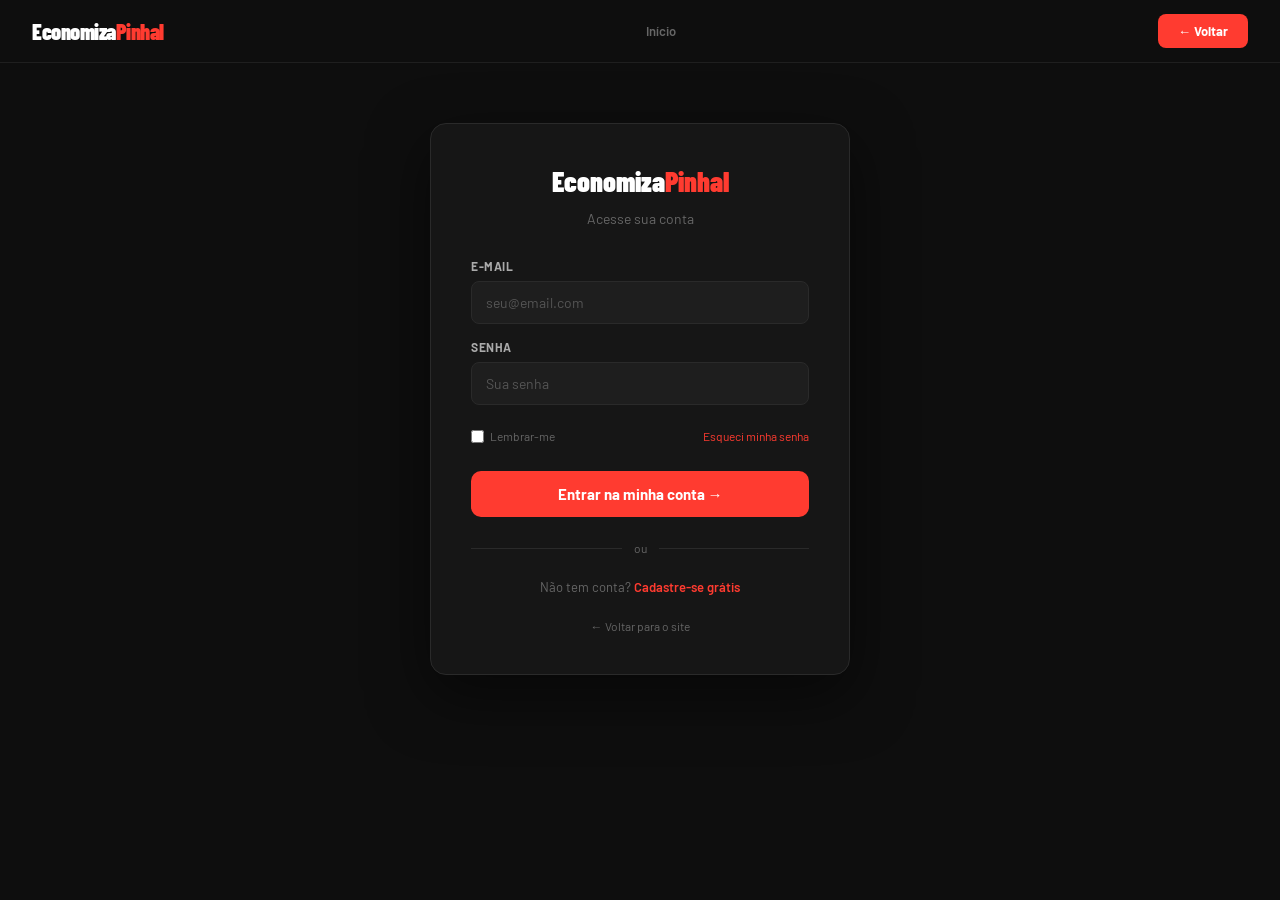
<file: index.html>
cat > /mnt/user-data/outputs/index.html << 'HTMLEOF'
<!DOCTYPE html>
<html lang="pt-BR">
<head>
<meta charset="UTF-8"/>
<meta name="viewport" content="width=device-width, initial-scale=1.0"/>
<title>EconomizaPinhal — Compare preços em Pinhal em tempo real</title>
<meta name="description" content="Descubra onde os produtos estão mais baratos nos mercados de Pinhal. Compare preços em tempo real e economize todo dia."/>
<link rel="preconnect" href="https://fonts.googleapis.com"/>
<link href="https://fonts.googleapis.com/css2?family=Barlow:wght@400;600;700;900&family=Barlow+Condensed:wght@700;900&display=swap" rel="stylesheet"/>
<link rel="stylesheet" href="style.css"/>
</head>
<body>

<script>
// Verificar autenticação ANTES de carregar o site
window.addEventListener('load',()=>{
  const usuarioLogado=localStorage.getItem('usuarioLogado')||sessionStorage.getItem('usuarioLogado');
  if(!usuarioLogado){
    window.location.href='login.html';
    return;
  }
});
</script>

<nav>
  <div class="logo" onclick="showPage('home')">Economiza<span>Pinhal</span></div>
  <div class="nav-links">
    <a onclick="showPage('home')">Início</a>
    <a onclick="showPage('busca')">Buscar preços</a>
    <a onclick="showPage('lista')">Lista de compras</a>
    <a onclick="showPage('cadastro')">Cadastrar</a>
  </div>
  <button class="btn-nav" onclick="fazerLogout()">Sair</button>
</nav>

<!-- HOME -->
<div id="pg-home">
  <div class="hero">
    <div class="hero-badge"><div class="dot"></div>AO VIVO EM PINHAL &nbsp;·&nbsp; <span id="badge-count">843</span> ATUALIZAÇÕES HOJE</div>
    <h1>Compare preços em<br><span>Pinhal</span> antes<br>de comprar.</h1>
    <p>Veja onde cada produto está mais barato nos mercados da cidade e economize dinheiro todo dia.</p>
    <div class="hero-btns">
      <button class="btn-prim" onclick="showPage('busca')">🔍 Buscar produtos</button>
      <button class="btn-sec" onclick="showPage('cadastro')">Cadastrar minha loja</button>
    </div>
    <div class="mockup">
      <div class="mock-head">
        <span class="mock-title">Arroz Tio João 5kg — Pinhal</span>
        <span class="live-pill"><div class="dot"></div>AO VIVO</span>
      </div>
      <div class="prow top">
        <div><div class="mk">🏪 Mercadão Pinhal <span class="top-label">MENOR</span></div><div class="mt">Atualizado 5 min atrás</div></div>
        <div style="text-align:right"><div class="pv red">R$18,90</div><div class="conf">✓ 97% confiança</div></div>
      </div>
      <div class="prow">
        <div><div class="mk">🏬 Supermercado Vitalino</div><div class="mt">12 min atrás</div></div>
        <div style="text-align:right"><div class="pv">R$21,50</div><div class="conf" style="color:#555">✓ 88%</div></div>
      </div>
      <div class="prow">
        <div><div class="mk">🛒 Atacadão do Bairro</div><div class="mt">30 min atrás</div></div>
        <div style="text-align:right"><div class="pv">R$22,90</div><div class="conf" style="color:#555">✓ 81%</div></div>
      </div>
    </div>
  </div>

  <div class="statsbar">
    <div class="stat"><div class="sn"><b id="c1">0</b>+</div><div class="sl">Produtos rastreados</div></div>
    <div class="stat"><div class="sn"><b id="c2">0</b></div><div class="sl">Lojas cadastradas</div></div>
    <div class="stat"><div class="sn">R$<b id="c3">0</b></div><div class="sl">Economizados hoje</div></div>
    <div class="stat"><div class="sn"><b id="c4">0</b></div><div class="sl">Pinheirenses ativos</div></div>
  </div>

  <div class="section">
    <div class="slabel">Como funciona</div>
    <div class="stitle">Simples pra quem compra,<br>ótimo pra quem vende</div>
    <div class="ssub">Lojas cadastram preços, moradores encontram as melhores ofertas. Todo mundo ganha.</div>
    <div class="how-grid">
      <div class="how-card"><div class="how-num">01</div><div class="how-title">Lojas se cadastram</div><div class="how-desc">Mercados, açougues, farmácias e qualquer comércio de Pinhal. Gratuito e rápido.</div></div>
      <div class="how-card"><div class="how-num">02</div><div class="how-title">Publicam os preços</div><div class="how-desc">Via painel próprio ou foto da nota fiscal. A IA valida tudo automaticamente.</div></div>
      <div class="how-card"><div class="how-num">03</div><div class="how-title">Moradores buscam</div><div class="how-desc">Pesquisam qualquer produto e veem onde está mais barato agora, neste momento.</div></div>
      <div class="how-card"><div class="how-num">04</div><div class="how-title">Economizam de verdade</div><div class="how-desc">A lista de compras calcula em quais lojas você gasta menos na semana.</div></div>
    </div>
  </div>

  <hr class="divider"/>

  <div class="section" style="text-align:center">
    <div class="stitle">Tem uma loja em Pinhal?</div>
    <div class="ssub" style="max-width:420px;margin:0 auto 28px">Cadastre-se grátis em menos de 1 minuto e apareça para centenas de consumidores da cidade.</div>
    <button class="btn-prim" onclick="showPage('cadastro')">Cadastrar minha loja agora →</button>
  </div>
</div>

<!-- BUSCA -->
<div id="pg-busca" style="display:none">
  <div class="section">
    <div class="slabel">Busca de Preços</div>
    <div class="stitle">Onde está mais barato<br>em Pinhal agora?</div>
    <div class="ssub">Compare preços nos mercados e lojas cadastradas na cidade.</div>
    <div class="search-bar">
      <input id="search-input" type="text" placeholder="Ex: Coca-Cola 2L, arroz, frango..." value="Arroz 5kg"/>
      <button onclick="doSearch()">Buscar</button>
    </div>
    <div class="tags">
      <span class="tag on" onclick="stag(this,'Arroz 5kg')">Arroz 5kg</span>
      <span class="tag" onclick="stag(this,'Coca-Cola 2L')">Coca-Cola 2L</span>
      <span class="tag" onclick="stag(this,'Leite 1L')">Leite 1L</span>
      <span class="tag" onclick="stag(this,'Frango 1kg')">Frango 1kg</span>
      <span class="tag" onclick="stag(this,'Café 500g')">Café 500g</span>
      <span class="tag" onclick="stag(this,'Feijão 1kg')">Feijão 1kg</span>
    </div>
    <div class="rgrid" id="results"></div>
  </div>
</div>

<!-- LISTA -->
<div id="pg-lista" style="display:none">
  <div class="section">
    <div class="slabel">Lista de Compras Inteligente</div>
    <div class="stitle">Monte sua lista,<br>nós calculamos a economia</div>
    <div class="ssub">Adicione os produtos e veja onde você gasta menos comprando na combinação certa de lojas.</div>
    <div class="list-box">
      <div class="list-input-row">
        <input id="list-input" type="text" placeholder="Digite um produto... (ex: arroz, leite, café)" onkeydown="if(event.key==='Enter')addItem()"/>
        <button onclick="addItem()">+ Adicionar</button>
      </div>
      <div class="list-items" id="list-items"></div>
      <div class="savings-box" id="savings-box" style="display:none">
        <div>
          <div class="sav-label">💰 Você economiza</div>
          <div class="sav-amount" id="sav-amount">R$0</div>
          <div class="sav-desc" id="sav-desc">comprando na combinação ideal de lojas</div>
        </div>
        <button class="btn-prim">Ver rota de compras →</button>
      </div>
    </div>
  </div>
</div>

<!-- CADASTRO SIMPLIFICADO -->
<div id="pg-cadastro" style="display:none">
  <div class="section">
    <div class="slabel">Conta</div>
    <div class="stitle" style="text-align:center">Crie sua conta<br>ou cadastre sua loja</div>
    <div class="ssub" style="text-align:center;max-width:400px;margin:0 auto 28px">Escolha uma opção para começar.</div>

    <div class="cad-box">
      <div class="cad-tabs">
        <div class="ctab on" id="tab-usuario" onclick="switchCad('usuario')">👤 Sou consumidor</div>
        <div class="ctab" id="tab-loja" onclick="switchCad('loja')">🏪 Cadastrar minha loja</div>
        <div class="ctab" id="tab-login" onclick="switchCad('login')">🔑 Já tenho conta</div>
      </div>

      <!-- CADASTRO USUÁRIO COMUM -->
      <div id="cad-usuario" class="cad-body">
        <div class="gratis-badge">✓ 100% gratuito · sem cartão · sem burocracia</div>

        <div id="form-usuario">
          <div class="fgroup">
            <div class="flabel">Nome completo *</div>
            <input class="finput" placeholder="Seu nome" id="us-nome"/>
          </div>
          <div class="fgroup">
            <div class="flabel">E-mail *</div>
            <input class="finput" type="email" placeholder="seu@email.com" id="us-email"/>
          </div>
          <div class="fgroup">
            <div class="flabel">Telefone (opcional)</div>
            <input class="finput" placeholder="(19) 9 9999-9999" id="us-tel"/>
          </div>
          <div class="frow2">
            <div class="fgroup">
              <div class="flabel">Senha *</div>
              <input class="finput" type="password" placeholder="Mín. 8 chars, maiúscula, número e caractere especial" id="us-senha"/>
            </div>
            <div class="fgroup">
              <div class="flabel">Confirmar senha *</div>
              <input class="finput" type="password" placeholder="Repita a senha" id="us-senha2"/>
            </div>
          </div>
          <div class="fcheck">
            <input type="checkbox" id="us-termos"/>
            <span>Aceito os <a href="#">termos de uso</a> e a <a href="#">política de privacidade</a>.</span>
          </div>
          <button class="btn-submit" onclick="cadastrarUsuario()">Criar minha conta grátis →</button>
        </div>

        <div class="success-box" id="usuario-success">
          <div class="suc-icon">🎉</div>
          <div class="suc-title">Conta criada!</div>
          <div class="suc-desc">
            Bem-vindo ao EconomizaPinhal!<br/>
            Sua conta está ativa e pronta para usar.<br/><br/>
            Você receberá um e-mail de confirmação em breve.
          </div>
          <br/>
          <button class="btn-prim" onclick="showPage('home')" style="margin-top:8px">Começar a buscar →</button>
        </div>
      </div>

      <!-- CADASTRO LOJA -->
      <div id="cad-loja" class="cad-body" style="display:none">
        <div class="gratis-badge">✓ 100% gratuito · sem cartão · sem burocracia</div>

        <div id="form-loja">
          <div class="fgroup">
            <div class="flabel">Nome da loja *</div>
            <input class="finput" placeholder="Ex: Mercadão do João, Padaria da Ana..." id="lj-nome"/>
          </div>
          <div class="fgroup">
            <div class="flabel">Tipo de estabelecimento *</div>
            <select class="finput" id="lj-tipo">
              <option value="">Selecione o tipo...</option>
              <option>Supermercado</option>
              <option>Mercadinho</option>
              <option>Açougue</option>
              <option>Farmácia</option>
              <option>Padaria</option>
              <option>Hortifrúti</option>
              <option>Loja de bebidas</option>
              <option>Pet shop</option>
              <option>Outro comércio</option>
            </select>
          </div>
          <div class="fgroup">
            <div class="flabel">Endereço completo *</div>
            <input class="finput" placeholder="Rua, número e bairro em Pinhal" id="lj-end"/>
          </div>
          <div class="frow2">
            <div class="fgroup">
              <div class="flabel">E-mail *</div>
              <input class="finput" type="email" placeholder="seu@email.com" id="lj-email"/>
            </div>
            <div class="fgroup">
              <div class="flabel">WhatsApp</div>
              <input class="finput" placeholder="(19) 9 9999-9999" id="lj-tel"/>
            </div>
          </div>
          <div class="frow2">
            <div class="fgroup">
              <div class="flabel">Senha *</div>
              <input class="finput" type="password" placeholder="Mín. 8 chars, maiúscula, número e caractere especial" id="lj-senha"/>
            </div>
            <div class="fgroup">
              <div class="flabel">Confirmar senha *</div>
              <input class="finput" type="password" placeholder="Repita a senha" id="lj-senha2"/>
            </div>
          </div>
          <div class="fcheck">
            <input type="checkbox" id="lj-termos"/>
            <span>Aceito os <a href="#">termos de uso</a> e a <a href="#">política de privacidade</a> do EconomizaPinhal.</span>
          </div>
          <button class="btn-submit" onclick="cadastrarLoja()">Cadastrar minha loja grátis →</button>
        </div>

        <div class="success-box" id="loja-success">
          <div class="suc-icon">🎉</div>
          <div class="suc-title">Loja cadastrada!</div>
          <div class="suc-desc">
            Bem-vindo ao EconomizaPinhal!<br/>
            Sua loja já está visível para os compradores da cidade.<br/><br/>
            Você receberá um e-mail com os próximos passos para cadastrar seus produtos e preços.
          </div>
          <br/>
          <button class="btn-prim" onclick="showPage('home')" style="margin-top:8px">Ver o site →</button>
        </div>
      </div>

      <!-- LOGIN -->
      <div id="cad-login" class="cad-body" style="display:none">
        <div class="fgroup">
          <div class="flabel">E-mail</div>
          <input class="finput" type="email" placeholder="seu@email.com"/>
        </div>
        <div class="fgroup">
          <div class="flabel">Senha</div>
          <input class="finput" type="password" placeholder="Sua senha"/>
        </div>
        <div style="text-align:right;margin-bottom:20px">
          <a style="font-size:12px;color:var(--red);cursor:pointer">Esqueci minha senha</a>
        </div>
        <button class="btn-submit">Entrar na minha conta →</button>
        <div style="text-align:center;margin-top:16px;font-size:13px;color:var(--txt3)">
          Não tem conta? <a style="color:var(--red);cursor:pointer" onclick="switchCad('usuario')">Cadastre-se grátis</a>
        </div>
      </div>
    </div>
  </div>
</div>

<hr class="divider"/>
<footer>
  <div class="footer-inner">
    <div class="footer-top">
      <div>
        <div class="footer-logo">Economiza<span>Pinhal</span></div>
        <div class="footer-slogan">"Economizar ficou inteligente em Pinhal."</div>
      </div>
      <div class="footer-links">
        <div class="footer-col-title">Para compradores</div>
        <a onclick="showPage('busca')">Buscar preços</a>
        <a onclick="showPage('lista')">Lista de compras</a>
      </div>
      <div class="footer-links">
        <div class="footer-col-title">Para vendedores</div>
        <a onclick="showPage('cadastro')">Cadastrar loja grátis</a>
        <a onclick="showPage('cadastro')">Entrar no painel</a>
      </div>
      <div class="footer-links">
        <div class="footer-col-title">Contato</div>
        <a>contato@economizapinhal.com.br</a>
        <a>Pinhal, SP</a>
      </div>
    </div>
    <div class="footer-bottom">
      <div class="footer-copy">© 2026 EconomizaPinhal · Pinhal, SP · Usuário: <span id="user-name">Carregando...</span></div>
      <div style="display:flex;gap:16px">
        <span class="footer-copy" style="cursor:pointer">Privacidade</span>
        <span class="footer-copy" style="cursor:pointer">Termos</span>
      </div>
    </div>
  </div>
</footer>

<script>
const PRODS={
  'Arroz 5kg':[{m:'🏪 Mercadão Pinhal',t:'5 min',p:'R$18,90',v:18.90,c:'97%',w:true},{m:'🏬 Sup. Vitalino',t:'12 min',p:'R$21,50',v:21.50,c:'88%'},{m:'🛒 Atacadão Bairro',t:'30 min',p:'R$22,90',v:22.90,c:'81%'},{m:'🏪 Merc. São José',t:'1h',p:'R$23,50',v:23.50,c:'75%'}],
  'Coca-Cola 2L':[{m:'🛒 Atacadão Bairro',t:'8 min',p:'R$7,49',v:7.49,c:'96%',w:true},{m:'🏪 Mercadão Pinhal',t:'20 min',p:'R$8,29',v:8.29,c:'90%'},{m:'🏬 Padaria do Centro',t:'45 min',p:'R$9,00',v:9.00,c:'78%'}],
  'Leite 1L':[{m:'🏬 Sup. Vitalino',t:'15 min',p:'R$4,99',v:4.99,c:'94%',w:true},{m:'🏪 Mercadão Pinhal',t:'25 min',p:'R$5,49',v:5.49,c:'87%'},{m:'🏪 Merc. São José',t:'1h',p:'R$5,79',v:5.79,c:'80%'}],
  'Frango 1kg':[{m:'🥩 Açougue do Seu Zé',t:'10 min',p:'R$11,90',v:11.90,c:'95%',w:true},{m:'🏪 Mercadão Pinhal',t:'1h',p:'R$13,50',v:13.50,c:'85%'},{m:'🏬 Sup. Vitalino',t:'2h',p:'R$14,90',v:14.90,c:'79%'}],
  'Café 500g':[{m:'🏪 Mercadão Pinhal',t:'18 min',p:'R$14,90',v:14.90,c:'93%',w:true},{m:'🏪 Merc. São José',t:'40 min',p:'R$16,50',v:16.50,c:'86%'},{m:'🛒 Atacadão Bairro',t:'1h',p:'R$17,20',v:17.20,c:'80%'}],
  'Feijão 1kg':[{m:'🛒 Atacadão Bairro',t:'7 min',p:'R$8,90',v:8.90,c:'91%',w:true},{m:'🏪 Mercadão Pinhal',t:'22 min',p:'R$9,49',v:9.49,c:'87%'},{m:'🏬 Sup. Vitalino',t:'50 min',p:'R$10,20',v:10.20,c:'82%'}],
};
const LIST_PRICES={'arroz':18.90,'leite':4.99,'café':14.90,'cafe':14.90,'frango':11.90,'feijão':8.90,'feijao':8.90,'óleo':6.49,'oleo':6.49,'açúcar':4.29,'acucar':4.29,'macarrão':3.49,'macarrao':3.49,'pão':5.90,'pao':5.90,'manteiga':9.90,'queijo':22.50,'presunto':14.90,'sabão':7.90,'sabao':7.90,'detergente':2.99,'coca':7.49,'refrigerante':7.49};
const LIST_MKTS={'arroz':'Mercadão Pinhal','leite':'Sup. Vitalino','café':'Mercadão Pinhal','cafe':'Mercadão Pinhal','frango':'Açougue do Seu Zé','feijão':'Atacadão Bairro','feijao':'Atacadão Bairro','óleo':'Atacadão Bairro','oleo':'Atacadão Bairro','açúcar':'Mercadão Pinhal','acucar':'Mercadão Pinhal','macarrão':'Sup. Vitalino','macarrao':'Sup. Vitalino','pão':'Padaria do Centro','pao':'Padaria do Centro','manteiga':'Mercadão Pinhal','queijo':'Sup. Vitalino','presunto':'Atacadão Bairro','sabão':'Atacadão Bairro','sabao':'Atacadão Bairro','detergente':'Atacadão Bairro','coca':'Atacadão Bairro','refrigerante':'Atacadão Bairro'};
let listItems=[],listId=0;

function showPage(p){
  ['home','busca','lista','cadastro'].forEach(x=>document.getElementById('pg-'+x).style.display='none');
  document.getElementById('pg-'+p).style.display='block';
  window.scrollTo(0,0);
  if(p==='busca')doSearch();
}

function doSearch(){
  const q=document.getElementById('search-input').value.trim().toLowerCase();
  if(!q){document.getElementById('results').innerHTML='<p style="color:#aaa;grid-column:1/-1;text-align:center">Digite um produto para buscar</p>';return;}
  const key=Object.keys(PRODS).find(k=>k.toLowerCase().includes(q.split(' ')[0]))||null;
  if(!key){document.getElementById('results').innerHTML='<p style="color:#aaa;grid-column:1/-1;text-align:center">Produto não encontrado. Tente: Arroz, Coca-Cola, Leite, Frango, Café ou Feijão</p>';return;}
  const data=PRODS[key];
  document.getElementById('results').innerHTML=data.map(d=>`
    <div class="rcard${d.w?' win':''}">
      ${d.w?'<div class="rb">':''}
      <div class="rm">${d.m}</div>
      <div class="rt">Atualizado ${d.t} atrás</div>
      <div class="rp">${d.p}</div>
      <div class="rc" style="color:${d.w?'#22c55e':'#555'}">✓ ${d.c} confiança</div>
      ${d.w?'</div>':''}
    </div>`).join('');
}

function stag(el,v){
  document.getElementById('search-input').value=v;
  document.querySelectorAll('.tag').forEach(t=>t.classList.remove('on'));
  el.classList.add('on');doSearch();
}

function addItem(){
  const val=document.getElementById('list-input').value.trim();
  if(!val)return;
  const key=val.toLowerCase().normalize('NFD').replace(/[\u0300-\u036f]/g,'');
  const matchKey=Object.keys(LIST_PRICES).find(k=>{
    const nk=k.normalize('NFD').replace(/[\u0300-\u036f]/g,'');
    return key.includes(nk)||nk.includes(key.substring(0,4));
  })||null;
  const price=matchKey?LIST_PRICES[matchKey]:parseFloat((Math.random()*15+4).toFixed(2));
  const mkt=matchKey?LIST_MKTS[matchKey]:'Mercadão Pinhal';
  const id=++listId;
  listItems.push({id,name:val,price,mkt});
  document.getElementById('list-input').value='';
  renderList();
}

function removeItem(id){listItems=listItems.filter(i=>i.id!==id);renderList();}

function renderList(){
  const c=document.getElementById('list-items');
  const sb=document.getElementById('savings-box');
  if(!listItems.length){c.innerHTML='';sb.style.display='none';return;}
  c.innerHTML=listItems.map(i=>`
    <div class="list-item">
      <div><div class="li-name">${i.name}</div><div class="li-mkt">${i.mkt}</div></div>
      <div style="display:flex;align-items:center">
        <div class="li-price">R$${i.price.toFixed(2)}</div>
        <button class="li-del" onclick="removeItem(${i.id})">✕</button>
      </div>
    </div>`).join('');
  const total=listItems.reduce((s,i)=>s+i.price,0);
  const saved=(total*0.15).toFixed(2);
  const mkts=[...new Set(listItems.map(i=>i.mkt))].slice(0,2).join(' + ');
  document.getElementById('sav-amount').textContent='R$'+saved;
  document.getElementById('sav-desc').textContent='comprando em '+mkts;
  sb.style.display='flex';
}

function switchCad(t){
  document.getElementById('tab-usuario').classList.toggle('on',t==='usuario');
  document.getElementById('tab-loja').classList.toggle('on',t==='loja');
  document.getElementById('tab-login').classList.toggle('on',t==='login');
  document.getElementById('cad-usuario').style.display=t==='usuario'?'block':'none';
  document.getElementById('cad-loja').style.display=t==='loja'?'block':'none';
  document.getElementById('cad-login').style.display=t==='login'?'block':'none';
}

function validarEmail(email){
  const re=/^[^\s@]+@[^\s@]+\.[^\s@]{2,}$/;
  return re.test(email);
}

function validarTelefone(tel){
  if(!tel)return true;
  const apenasNumeros=tel.replace(/\D/g,'');
  return apenasNumeros.length===11;
}

function validarSenha(senha){
  if(senha.length<8)return false;
  if(!/[A-Z]/.test(senha))return false;
  if(!/[0-9]/.test(senha))return false;
  if(!/[!@#$%^&*]/.test(senha))return false;
  return true;
}

function cadastrarUsuario(){
  const nome=document.getElementById('us-nome').value.trim();
  const email=document.getElementById('us-email').value.trim();
  const tel=document.getElementById('us-tel').value.trim();
  const senha=document.getElementById('us-senha').value;
  const senha2=document.getElementById('us-senha2').value;
  const termos=document.getElementById('us-termos').checked;
  
  if(!nome||nome.length<3){alert('Nome deve ter pelo menos 3 caracteres.');return;}
  if(!email){alert('E-mail é obrigatório.');return;}
  if(!validarEmail(email)){alert('E-mail inválido. Exemplo: seu@email.com');return;}
  if(tel&&!validarTelefone(tel)){alert('Telefone inválido. Use 11 dígitos: (19) 99999-9999');return;}
  if(!senha||!senha2){alert('Senha é obrigatória. Preencha ambos os campos.');return;}
  if(!validarSenha(senha)){alert('Senha fraca! Deve ter:\n• Mínimo 8 caracteres\n• 1 letra MAIÚSCULA\n• 1 número\n• 1 caractere especial (!@#$%^&*)');return;}
  if(senha!==senha2){alert('As senhas não conferem. Verifique e tente novamente.');return;}
  if(!termos){alert('Aceite os termos de uso para continuar.');return;}
  
  document.getElementById('form-usuario').style.display='none';
  document.getElementById('usuario-success').classList.add('show');
  
  setTimeout(()=>{
    document.getElementById('us-nome').value='';
    document.getElementById('us-email').value='';
    document.getElementById('us-tel').value='';
    document.getElementById('us-senha').value='';
    document.getElementById('us-senha2').value='';
    document.getElementById('us-termos').checked=false;
    document.getElementById('form-usuario').style.display='block';
    document.getElementById('usuario-success').classList.remove('show');
    switchCad('usuario');
    showPage('home');
  },3000);
}

function cadastrarLoja(){
  const nome=document.getElementById('lj-nome').value.trim();
  const tipo=document.getElementById('lj-tipo').value.trim();
  const end=document.getElementById('lj-end').value.trim();
  const email=document.getElementById('lj-email').value.trim();
  const tel=document.getElementById('lj-tel').value.trim();
  const senha=document.getElementById('lj-senha').value;
  const senha2=document.getElementById('lj-senha2').value;
  const termos=document.getElementById('lj-termos').checked;
  
  if(!nome||nome.length<3){alert('Nome da loja deve ter pelo menos 3 caracteres.');return;}
  if(!tipo){alert('Selecione um tipo de estabelecimento.');return;}
  if(!end||end.length<10){alert('Endereço inválido. Digite o endereço completo.');return;}
  if(!email){alert('E-mail é obrigatório.');return;}
  if(!validarEmail(email)){alert('E-mail inválido. Exemplo: seu@email.com');return;}
  if(tel&&!validarTelefone(tel)){alert('WhatsApp inválido. Use 11 dígitos: (19) 99999-9999');return;}
  if(!senha||!senha2){alert('Senha é obrigatória. Preencha ambos os campos.');return;}
  if(!validarSenha(senha)){alert('Senha fraca! Deve ter:\n• Mínimo 8 caracteres\n• 1 letra MAIÚSCULA\n• 1 número\n• 1 caractere especial (!@#$%^&*)');return;}
  if(senha!==senha2){alert('As senhas não conferem. Verifique e tente novamente.');return;}
  if(!termos){alert('Aceite os termos de uso para continuar.');return;}
  
  document.getElementById('form-loja').style.display='none';
  document.getElementById('loja-success').classList.add('show');
  
  setTimeout(()=>{
    document.getElementById('lj-nome').value='';
    document.getElementById('lj-tipo').value='';
    document.getElementById('lj-end').value='';
    document.getElementById('lj-email').value='';
    document.getElementById('lj-tel').value='';
    document.getElementById('lj-senha').value='';
    document.getElementById('lj-senha2').value='';
    document.getElementById('lj-termos').checked=false;
    document.getElementById('form-loja').style.display='block';
    document.getElementById('loja-success').classList.remove('show');
    switchCad('loja');
  },3000);
}

function animC(id,end,ms){
  const el=document.getElementById(id);if(!el)return;
  let cur=0;const step=end/60;
  const t=setInterval(()=>{cur=Math.min(cur+step,end);el.textContent=Math.round(cur);if(cur>=end)clearInterval(t);},ms/60);
}

setTimeout(()=>{animC('c1',1240,1400);animC('c2',38,1000);animC('c3',4820,1600);animC('c4',613,1200);},400);
let bc=843;setInterval(()=>{bc+=Math.floor(Math.random()*3);document.getElementById('badge-count').textContent=bc;},4000);
exibirNomeUsuario();
doSearch();
</script>
</body>
</html>
HTMLEOF
</file>
<file: style.css>
:root{
  --red:#FF3B30;--red-dark:#c72b22;--red-dim:#FF3B3022;--red-border:#FF3B3055;
  --bg:#0e0e0e;--bg2:#161616;--bg3:#1e1e1e;--bg4:#252525;
  --txt:#ffffff;--txt2:#aaaaaa;--txt3:#666666;
  --green:#22c55e;--green-bg:#0d1f0d;
  --font:'Barlow',sans-serif;--font-cond:'Barlow Condensed',sans-serif;
}
*{margin:0;padding:0;box-sizing:border-box;}
html{scroll-behavior:smooth;}
body{background:var(--bg);color:var(--txt);font-family:var(--font);overflow-x:hidden;}
a{text-decoration:none;color:inherit;}
nav{display:flex;align-items:center;justify-content:space-between;padding:14px 32px;border-bottom:1px solid #1f1f1f;position:sticky;top:0;background:var(--bg);z-index:100;}
.logo{font-family:var(--font-cond);font-size:22px;font-weight:900;letter-spacing:-0.5px;cursor:pointer;}
.logo span{color:var(--red);}
.nav-links{display:flex;align-items:center;gap:24px;}
.nav-links a{color:var(--txt3);font-size:13px;font-weight:600;transition:color .2s;cursor:pointer;}
.nav-links a:hover{color:var(--txt);}
.btn-nav{background:var(--red);color:#fff;border:none;padding:9px 20px;border-radius:8px;font-size:13px;font-weight:700;cursor:pointer;transition:all .2s;font-family:var(--font);}
.btn-nav:hover{background:var(--red-dark);}
.hero{padding:72px 32px 56px;text-align:center;max-width:860px;margin:0 auto;}
.hero-badge{display:inline-flex;align-items:center;gap:8px;background:var(--bg2);border:1px solid var(--red-border);color:var(--red);font-size:11px;font-weight:700;padding:6px 14px;border-radius:99px;margin-bottom:28px;letter-spacing:.5px;}
.dot{width:7px;height:7px;background:var(--red);border-radius:50%;animation:blink 1.4s infinite;}
@keyframes blink{0%,100%{opacity:1}50%{opacity:.2}}
.hero h1{font-family:var(--font-cond);font-size:clamp(42px,7vw,76px);font-weight:900;line-height:1.0;letter-spacing:-1px;margin-bottom:20px;}
.hero h1 span{color:var(--red);}
.hero p{color:var(--txt2);font-size:17px;max-width:480px;margin:0 auto 36px;line-height:1.7;}
.hero-btns{display:flex;gap:12px;justify-content:center;flex-wrap:wrap;margin-bottom:56px;}
.btn-prim{background:var(--red);color:#fff;border:none;padding:14px 28px;border-radius:10px;font-size:15px;font-weight:700;cursor:pointer;transition:all .2s;font-family:var(--font);}
.btn-prim:hover{background:var(--red-dark);transform:translateY(-2px);}
.btn-sec{background:transparent;color:#fff;border:1px solid #333;padding:14px 28px;border-radius:10px;font-size:15px;font-weight:600;cursor:pointer;transition:all .2s;font-family:var(--font);}
.btn-sec:hover{background:var(--bg3);}
.mockup{max-width:620px;margin:0 auto;background:var(--bg2);border-radius:18px;border:1px solid #2a2a2a;padding:24px;position:relative;}
.mockup::before{content:'';position:absolute;top:0;left:0;right:0;height:2px;background:var(--red);border-radius:18px 18px 0 0;}
.mock-head{display:flex;align-items:center;justify-content:space-between;margin-bottom:16px;}
.mock-title{font-size:14px;font-weight:700;}
.live-pill{display:inline-flex;align-items:center;gap:5px;background:var(--red-dim);border:1px solid var(--red-border);color:var(--red);font-size:10px;font-weight:800;padding:4px 10px;border-radius:99px;}
.prow{display:flex;align-items:center;justify-content:space-between;background:var(--bg3);border-radius:10px;padding:13px 16px;margin-bottom:8px;border:1px solid transparent;transition:all .25s;}
.prow:hover{border-color:#333;}
.prow.top{border-color:var(--red-border);background:#1e1210;}
.top-label{background:var(--red);color:#fff;font-size:8px;font-weight:800;padding:2px 7px;border-radius:99px;margin-left:8px;}
.mk{font-size:13px;font-weight:700;}
.mt{font-size:11px;color:var(--txt3);margin-top:2px;}
.pv{font-family:var(--font-cond);font-size:20px;font-weight:900;}
.pv.red{color:var(--red);}
.conf{font-size:11px;color:var(--green);font-weight:600;margin-top:2px;}
.statsbar{display:flex;border-top:1px solid #1a1a1a;border-bottom:1px solid #1a1a1a;}
.stat{flex:1;text-align:center;padding:20px 8px;border-right:1px solid #1a1a1a;}
.stat:last-child{border-right:none;}
.sn{font-family:var(--font-cond);font-size:28px;font-weight:900;}
.sn b{color:var(--red);}
.sl{font-size:12px;color:var(--txt3);margin-top:3px;font-weight:500;}
.section{max-width:860px;margin:0 auto;padding:56px 32px;}
.slabel{font-size:11px;font-weight:700;color:var(--red);letter-spacing:1px;text-transform:uppercase;margin-bottom:10px;}
.stitle{font-family:var(--font-cond);font-size:clamp(28px,4vw,42px);font-weight:900;letter-spacing:-.5px;line-height:1.1;margin-bottom:10px;}
.ssub{color:var(--txt2);font-size:15px;line-height:1.7;margin-bottom:28px;}
.divider{border:none;border-top:1px solid #1a1a1a;}
.search-bar{display:flex;align-items:center;background:var(--bg2);border:1px solid #2a2a2a;border-radius:12px;padding:5px 5px 5px 16px;gap:8px;margin-bottom:14px;transition:border-color .2s;}
.search-bar:focus-within{border-color:var(--red-border);}
.search-bar input{flex:1;background:transparent;border:none;outline:none;color:#fff;font-size:15px;font-family:var(--font);padding:8px 0;}
.search-bar input::placeholder{color:#444;}
.search-bar button{background:var(--red);border:none;color:#fff;padding:11px 20px;border-radius:8px;font-size:13px;font-weight:700;cursor:pointer;font-family:var(--font);}
.tags{display:flex;gap:8px;flex-wrap:wrap;margin-bottom:20px;}
.tag{background:var(--bg2);border:1px solid #2a2a2a;color:var(--txt3);font-size:12px;font-weight:600;padding:5px 12px;border-radius:99px;cursor:pointer;transition:all .2s;}
.tag:hover,.tag.on{background:var(--red-dim);border-color:var(--red-border);color:var(--red);}
.rgrid{display:grid;grid-template-columns:repeat(auto-fit,minmax(190px,1fr));gap:12px;}
.rcard{background:var(--bg2);border-radius:14px;border:1px solid #2a2a2a;padding:18px;transition:all .25s;position:relative;overflow:hidden;}
.rcard:hover{border-color:#444;transform:translateY(-3px);}
.rcard.win{border-color:var(--red-border);background:#1e1210;}
.rcard.win::before{content:'🔥 MENOR DA CIDADE';position:absolute;top:0;left:0;right:0;text-align:center;background:var(--red);color:#fff;font-size:9px;font-weight:800;padding:4px;letter-spacing:.5px;}
.win .rb{margin-top:14px;}
.rm{font-size:13px;font-weight:700;margin-bottom:3px;}
.rt{font-size:11px;color:var(--txt3);margin-bottom:10px;}
.rp{font-family:var(--font-cond);font-size:26px;font-weight:900;}
.win .rp{color:var(--red);}
.rc{font-size:11px;font-weight:600;margin-top:5px;}
.list-box{background:var(--bg2);border-radius:16px;border:1px solid #2a2a2a;padding:24px;}
.list-input-row{display:flex;gap:8px;margin-bottom:16px;}
.list-input-row input{flex:1;background:var(--bg3);border:1px solid #2a2a2a;border-radius:8px;padding:10px 14px;color:#fff;font-size:14px;font-family:var(--font);outline:none;transition:border-color .2s;}
.list-input-row input:focus{border-color:var(--red-border);}
.list-input-row input::placeholder{color:#444;}
.list-input-row button{background:var(--red);border:none;color:#fff;padding:10px 18px;border-radius:8px;font-size:13px;font-weight:700;cursor:pointer;font-family:var(--font);}
.list-items{display:flex;flex-direction:column;gap:8px;margin-bottom:16px;min-height:10px;}
.list-item{display:flex;align-items:center;justify-content:space-between;background:var(--bg3);border-radius:8px;padding:11px 14px;}
.li-name{font-size:14px;font-weight:600;}
.li-mkt{font-size:11px;color:var(--txt3);}
.li-price{font-family:var(--font-cond);font-size:16px;font-weight:900;color:var(--green);}
.li-del{background:transparent;border:none;color:#444;font-size:16px;cursor:pointer;margin-left:10px;transition:color .2s;font-family:var(--font);}
.li-del:hover{color:var(--red);}
.savings-box{background:var(--green-bg);border:1px solid #22c55e44;border-radius:12px;padding:20px;display:flex;align-items:center;justify-content:space-between;flex-wrap:wrap;gap:12px;}
.sav-label{font-size:12px;font-weight:700;color:var(--green);text-transform:uppercase;letter-spacing:.5px;margin-bottom:4px;}
.sav-amount{font-family:var(--font-cond);font-size:42px;font-weight:900;color:var(--green);}
.sav-desc{font-size:13px;color:#4a7c4a;margin-top:2px;}
.how-grid{display:grid;grid-template-columns:repeat(auto-fit,minmax(180px,1fr));gap:16px;}
.how-card{background:var(--bg2);border-radius:14px;border:1px solid #2a2a2a;padding:20px;}
.how-num{font-family:var(--font-cond);font-size:42px;font-weight:900;color:var(--red-border);line-height:1;margin-bottom:10px;}
.how-title{font-size:14px;font-weight:700;margin-bottom:6px;}
.how-desc{font-size:13px;color:var(--txt3);line-height:1.6;}
.cad-box{background:var(--bg2);border-radius:16px;border:1px solid #2a2a2a;overflow:hidden;max-width:560px;margin:0 auto;}
.cad-tabs{display:flex;border-bottom:1px solid #2a2a2a;}
.ctab{flex:1;padding:15px;text-align:center;font-size:13px;font-weight:700;cursor:pointer;color:var(--txt3);border-bottom:2px solid transparent;transition:all .2s;}
.ctab.on{color:var(--red);border-bottom-color:var(--red);background:#1e1210;}
.cad-body{padding:28px;}
.fgroup{display:flex;flex-direction:column;gap:6px;margin-bottom:14px;}
.flabel{font-size:12px;font-weight:700;color:var(--txt2);}
.finput{background:var(--bg3);border:1px solid #2a2a2a;border-radius:8px;padding:12px 14px;color:#fff;font-size:14px;font-family:var(--font);outline:none;width:100%;transition:border-color .2s;}
.finput:focus{border-color:var(--red-border);}
.finput::placeholder{color:#444;}
select.finput{cursor:pointer;}
.frow2{display:grid;grid-template-columns:1fr 1fr;gap:12px;}
.fcheck{display:flex;align-items:flex-start;gap:10px;margin-bottom:20px;margin-top:4px;}
.fcheck input[type=checkbox]{margin-top:3px;accent-color:var(--red);cursor:pointer;}
.fcheck span{font-size:12px;color:var(--txt3);line-height:1.5;}
.fcheck a{color:var(--red);}
.btn-submit{width:100%;background:var(--red);color:#fff;border:none;padding:14px;border-radius:10px;font-size:15px;font-weight:700;cursor:pointer;font-family:var(--font);transition:all .2s;}
.btn-submit:hover{background:var(--red-dark);}
.success-box{background:var(--green-bg);border:1px solid #22c55e44;border-radius:12px;padding:32px;text-align:center;display:none;}
.success-box.show{display:block;}
.suc-icon{font-size:44px;margin-bottom:12px;}
.suc-title{font-family:var(--font-cond);font-size:26px;font-weight:900;color:var(--green);margin-bottom:8px;}
.suc-desc{font-size:14px;color:#4a7c4a;line-height:1.7;}
.gratis-badge{display:inline-flex;align-items:center;gap:6px;background:var(--green-bg);border:1px solid #22c55e44;color:var(--green);font-size:12px;font-weight:700;padding:6px 14px;border-radius:99px;margin-bottom:20px;}
footer{background:#090909;border-top:1px solid #1a1a1a;padding:48px 32px 28px;}
.footer-inner{max-width:860px;margin:0 auto;}
.footer-top{display:flex;justify-content:space-between;flex-wrap:wrap;gap:32px;margin-bottom:40px;}
.footer-logo{font-family:var(--font-cond);font-size:24px;font-weight:900;margin-bottom:8px;}
.footer-logo span{color:var(--red);}
.footer-slogan{font-size:13px;color:#444;font-style:italic;}
.footer-col-title{font-size:10px;font-weight:700;color:#333;letter-spacing:1px;text-transform:uppercase;margin-bottom:12px;}
.footer-links a{display:block;font-size:13px;color:#444;margin-bottom:8px;cursor:pointer;transition:color .2s;}
.footer-links a:hover{color:#fff;}
.footer-bottom{border-top:1px solid #1a1a1a;padding-top:20px;display:flex;justify-content:space-between;flex-wrap:wrap;gap:10px;}
.footer-copy{font-size:12px;color:#333;}
@media(max-width:600px){
  nav{padding:12px 16px;}
  .nav-links{display:none;}
  .hero{padding:48px 16px 36px;}
  .section{padding:40px 16px;}
  .frow2{grid-template-columns:1fr;}
  .statsbar .stat{flex:1 1 50%;border-bottom:1px solid #1a1a1a;}
  footer{padding:32px 16px 20px;}
}
</file>
